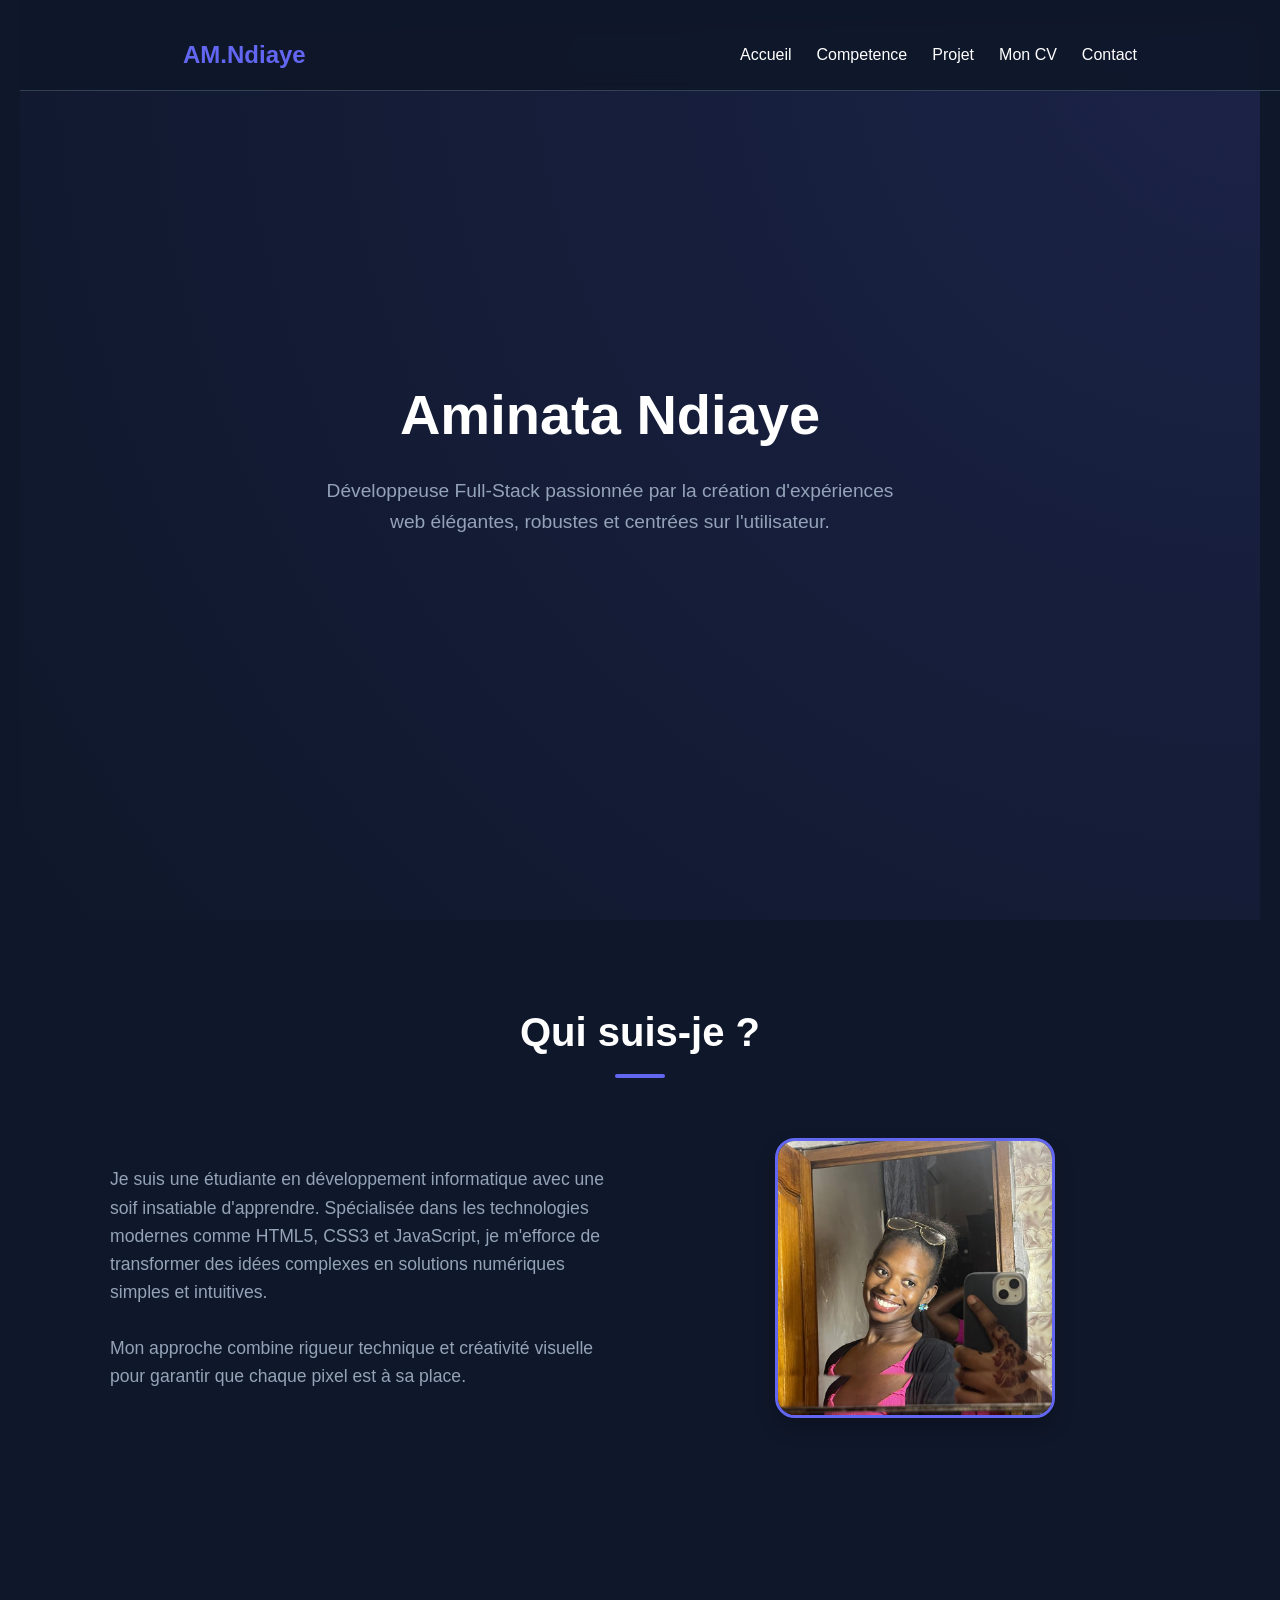
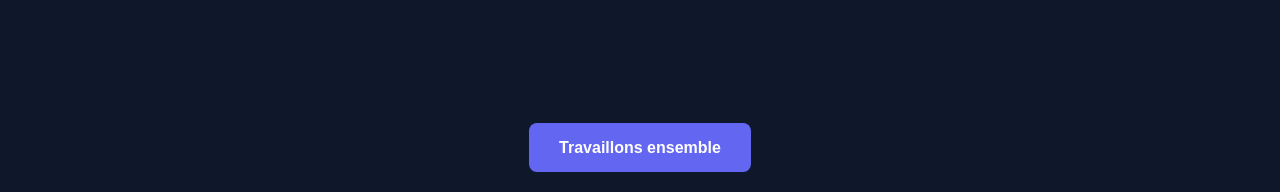
<file: index.html>
<!DOCTYPE html>
<html lang="fr">
<head>
    <meta charset="UTF-8">
    <meta name="viewport" content="width=device-width, initial-scale=1.0">
    <title>Aminata Ndiaye | Développeuse Full-Stack</title>
    <link rel="stylesheet" href="css/style.css">
    <!-- Google Fonts -
    
</head>
<body>


    <!-- Header & Navigation -->
    <header>
        <div class="container">
            <nav>
                <a href="#" class="logo">AM.<span>Ndiaye</span></a>

                <ul class="nav-links">
                    <li><a href="index.html">Accueil</a></li>
                    <li><a href="competence.html">Competence</a></li>
                    <li><a href="projet.html">Projet</a></li>
                    <li><a href="cv.html">Mon CV</a></li>
                    <li><a href="contact.html">Contact</a></li>
                </ul>
            </nav>
        </div>
    </header>

    <section class="hero">
        <div class="container">
            <h1>Aminata Ndiaye</h1>
            <p>Développeuse Full-Stack passionnée par la création d'expériences web élégantes, robustes et centrées sur l'utilisateur.</p>

                        </div>
                        <i class="fa-solid fa-user" style="font-size: 8rem; color: white; margin-top: 40px; margin-left: 60px;"></i>
                    </div>
                </div>
            </div>
        </div>
    </section>
     
   

    </section>

    <!-- About Section -->
    <section id="about">
        <div class="container">
            <div class="section-title">
                <h2>Qui suis-je ?</h2>
            </div>
            <div style="display: flex; align-items: center; gap: 40px; flex-wrap: wrap;">
                <div style="flex: 1; min-width: 300px;">
                    <p style="font-size: 1.1rem; color: var(--text-muted);">
                        Je suis une étudiante en développement informatique avec une soif insatiable d'apprendre. Spécialisée dans les technologies modernes comme HTML5, CSS3 et JavaScript, je m'efforce de transformer des idées complexes en solutions numériques simples et intuitives. 
                        <br><br>
                        Mon approche combine rigueur technique et créativité visuelle pour garantir que chaque pixel est à sa place.
                    </p>
                </div>
                <div style="flex: 1; min-width: 300px; display: flex; justify-content: center;">
    <div style="width: 280px; height: 280px; border-radius: 20px; border: 3px solid var(--accent-color); position: relative; overflow: hidden; box-shadow: 0 10px 20px rgba(0,0,0,0.2);">
        
        <img src="image/WhatsApp Image 2026-04-02 at 20.54.46.jpeg" 
             alt="Photo de profil Aminata" 
             style="width: 100%; height: 100%; object-fit: cover; display: block;">

    </div>
</div>
                        </div>
                        <i class="fa-solid fa-user" style="font-size: 8rem; color: white; margin-top: 40px; margin-left: 60px;"></i>
                    </div>
                </div>
            </div>
        </div>
    </section>
     <div class="hero-btns">
                <a href="#projects" class="btn">Travaillons ensemble</a>
                
                </a>
            </div>
</file>
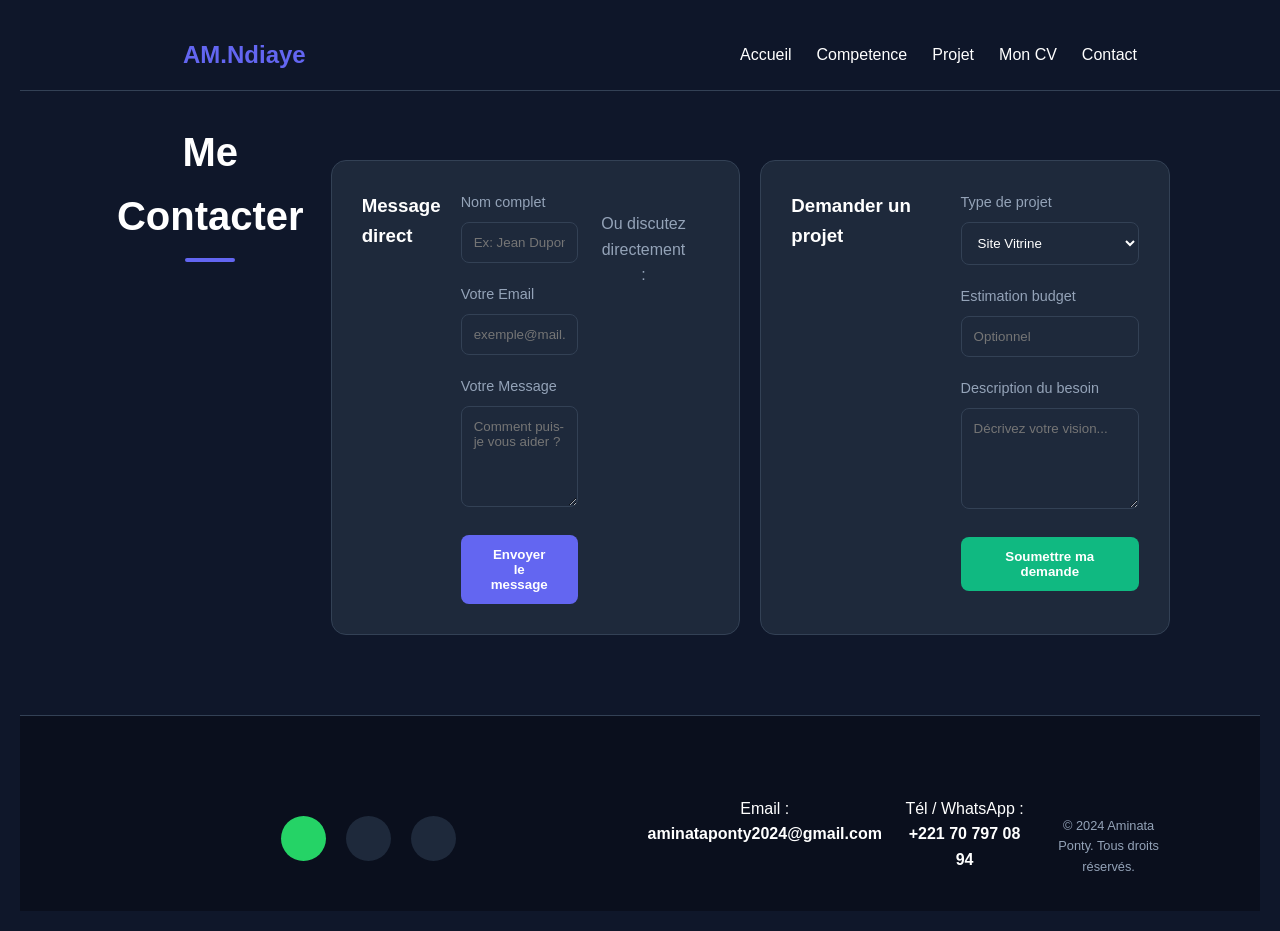
<file: contact.html>
<!DOCTYPE html>
<html lang="en">
<head>
    <meta charset="UTF-8">
    <meta name="viewport" content="width=device-width, initial-scale=1.0">
    <title>Document</title>
    <link rel="stylesheet" href="css/style.css">
</head>
<body>
     <header>
        <div class="container">
             <nav>
                <a href="#" class="logo">AM.<span>Ndiaye</span></a>
                <ul class="nav-links">
                    <li><a href="index.html">Accueil</a></li>
            
                    <li><a href="competence.html">Competence</a></li>
                    <li><a href="projet.html">Projet</a></li>
                    <li><a href="cv.html">Mon CV</a></li>
                    <li><a href="contact.html">Contact</a></li>
                </ul>
        
            </nav>
        </div>
    </header>
    <!-- Contacts Section -->
    <section id="contact">
        <div class="container">
            <div class="section-title">
                <h2>Me Contacter</h2>
            </div>
            
            <div class="forms-container">
                <div class="card" style="background: var(--card-bg); padding: 30px; border-radius: 15px; border: 1px solid var(--border-color);">
                    <h3 style="margin-bottom: 20px;"><i class="fa-solid fa-paper-plane" style="color: var(--accent-color);"></i> Message direct</h3>
                    <form action="#">
                        <div class="form-group">
                            <label for="name">Nom complet</label>
                            <input type="text" id="name" required placeholder="Ex: Jean Dupont">
                        </div>
                        <div class="form-group">
                            <label for="email">Votre Email</label>
                            <input type="email" id="email" required placeholder="exemple@mail.com">
                        </div>
                        <div class="form-group">
                            <label for="message">Votre Message</label>
                            <textarea id="message" rows="5" required placeholder="Comment puis-je vous aider ?"></textarea>
                        </div>
                        <button type="submit" class="btn" style="width: 100%;">Envoyer le message</button>
                    </form>
                    <div style="margin-top: 20px; text-align: center;">
                        <p style="color: var(--text-muted); margin-bottom: 10px;">Ou discutez directement :</p>
                        <a href="https://wa.me/221707970894" target="_blank" style="color: var(--whatsapp-green); font-weight: 700;">
    
                        </a>
                    </div>
                </div>

                <div class="card" style="background: var(--card-bg); padding: 30px; border-radius: 15px; border: 1px solid var(--border-color);">
                    <h3 style="margin-bottom: 20px;"><i class="fa-solid fa-lightbulb" style="color: var(--success);"></i> Demander un projet</h3>
                    <form action="#">
                        <div class="form-group">
                            <label for="p-type">Type de projet</label>
                            <select id="p-type">
                                <option>Site Vitrine</option>
                                <option>E-commerce</option>
                                <option>Application Web</option>
                                <option>Audit / Debug</option>
                            </select>
                        </div>
                        <div class="form-group">
                            <label for="budget">Estimation budget</label>
                            <input type="text" id="budget" placeholder="Optionnel">
                        </div>
                        <div class="form-group">
                            <label for="p-desc">Description du besoin</label>
                            <textarea id="p-desc" rows="5" placeholder="Décrivez votre vision..."></textarea>
                        </div>
                        <button type="submit" class="btn" style="width: 100%; background-color: var(--success);">Soumettre ma demande</button>
                    </form>
                </div>
            </div>
        </div>
    </section>

    <!-- Footer -->
    <footer>
        <div class="container">
            <div class="social-links">
                <a href="https://wa.me/221707970894" target="_blank" class="social-icon" style="background: var(--whatsapp-green); color: white;"><i class="fa-brands fa-whatsapp"></i></a>
                <a href="#" class="social-icon"><i class="fa-brands fa-github"></i></a>
                <a href="#" class="social-icon"><i class="fa-brands fa-linkedin-in"></i></a>
            </div>
            <p style="margin-bottom: 10px;">Email : <strong>aminataponty2024@gmail.com</strong></p>
            <p style="margin-bottom: 10px;">Tél / WhatsApp : <strong>+221 70 797 08 94</strong></p>
            <p style="color: var(--text-muted); font-size: 0.8rem; margin-top: 20px;">&copy; 2024 Aminata Ponty. Tous droits réservés.</p>
        </div>
    </footer>

</body>
</html>
</file>
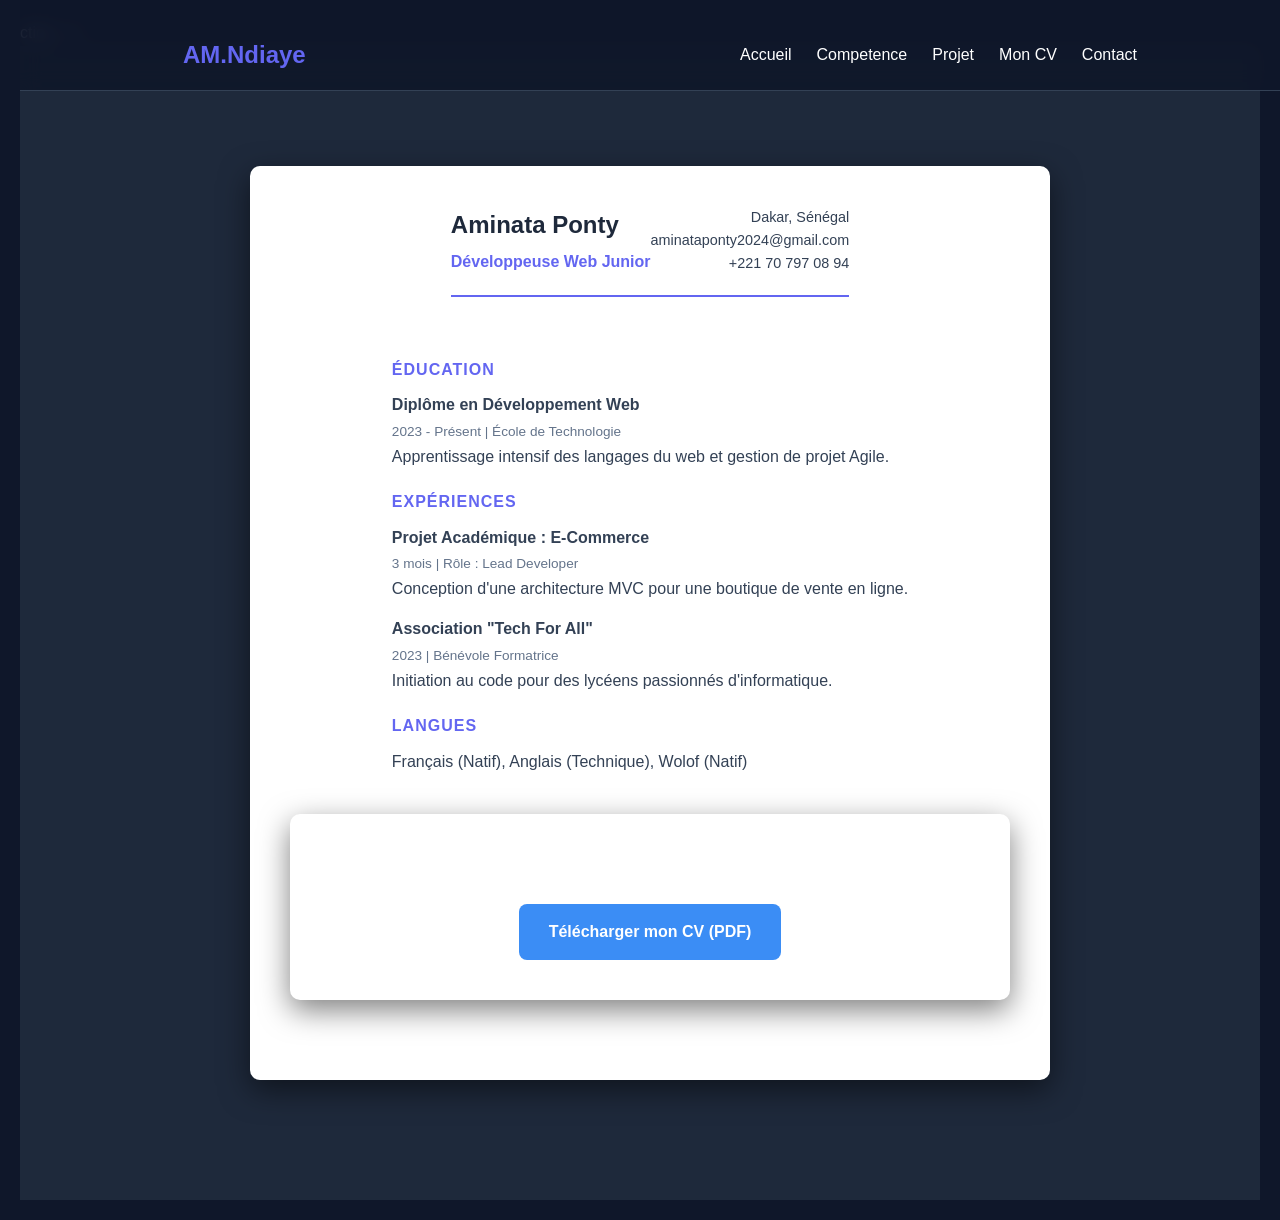
<file: cv.html>
<!DOCTYPE html>
<html lang="en">
<head>
    <meta charset="UTF-8">
    <meta name="viewport" content="width=device-width, initial-scale=1.0">
    <title>Document</title>
    <link rel="stylesheet" href="css/style.css">
</head>
<body>
     <header>
        <div class="container">
           <nav>
                <a href="#" class="logo">AM.<span>Ndiaye</span></a>
                <ul class="nav-links">
                    <li><a href="index.html">Accueil</a></li>
                    <li><a href="competence.html">Competence</a></li>
                    <li><a href="projet.html">Projet</a></li>
                    <li><a href="cv.html">Mon CV</a></li>
                    <li><a href="contact.html">Contact</a></li>
                </ul>
            </nav>
        </div>
    </header>
    ction -->
    <section id="cv" style="background: var(--secondary-bg);">
        <div class="container">
            <div class="section-title">
                
            </div>
            
            <div class="cv-section">
                <div class="cv-header">
                    <div>
                        <h2 style="color: #1e293b; margin-bottom: 5px;">Aminata Ponty</h2>
                        <p style="color: var(--accent-color); font-weight: 600;">Développeuse Web Junior</p>
                    </div>
                    <div style="text-align: right; font-size: 0.9rem;">
                        <p>Dakar, Sénégal</p>
                        <p>aminataponty2024@gmail.com</p>
                        <p>+221 70 797 08 94</p>
                    </div>
                </div>

                <div class="cv-content">
                    <h3>Éducation</h3>
                    <div class="experience-item">
                        <h4>Diplôme en Développement Web</h4>
                        <span>2023 - Présent | École de Technologie</span>
                        <p>Apprentissage intensif des langages du web et gestion de projet Agile.</p>
                    </div>

                    <h3>Expériences</h3>
                    <div class="experience-item">
                        <h4>Projet Académique : E-Commerce</h4>
                        <span>3 mois | Rôle : Lead Developer</span>
                        <p>Conception d'une architecture MVC pour une boutique de vente en ligne.</p>
                    </div>
                    <div class="experience-item">
                        <h4>Association "Tech For All"</h4>
                        <span>2023 | Bénévole Formatrice</span>
                        <p>Initiation au code pour des lycéens passionnés d'informatique.</p>
                    </div>

                    <h3>Langues</h3>
                    <p>Français (Natif), Anglais (Technique), Wolof (Natif)</p>
                </div>
                
                
                <div class="cv-section">
    <div style="width: 100%; display: flex; justify-content: center; margin-top: 40px; clear: both;">
        <a href="#" class="btn" onclick="window.print(); return false;" 
           style="background-color: #3b8df5; color: white; padding: 15px 30px; border-radius: 8px; text-decoration: none;">
           Télécharger mon CV (PDF)
        </a>
    </div>
</div>
            </div>
        </div>
    </section>
</body>
</html>
</file>
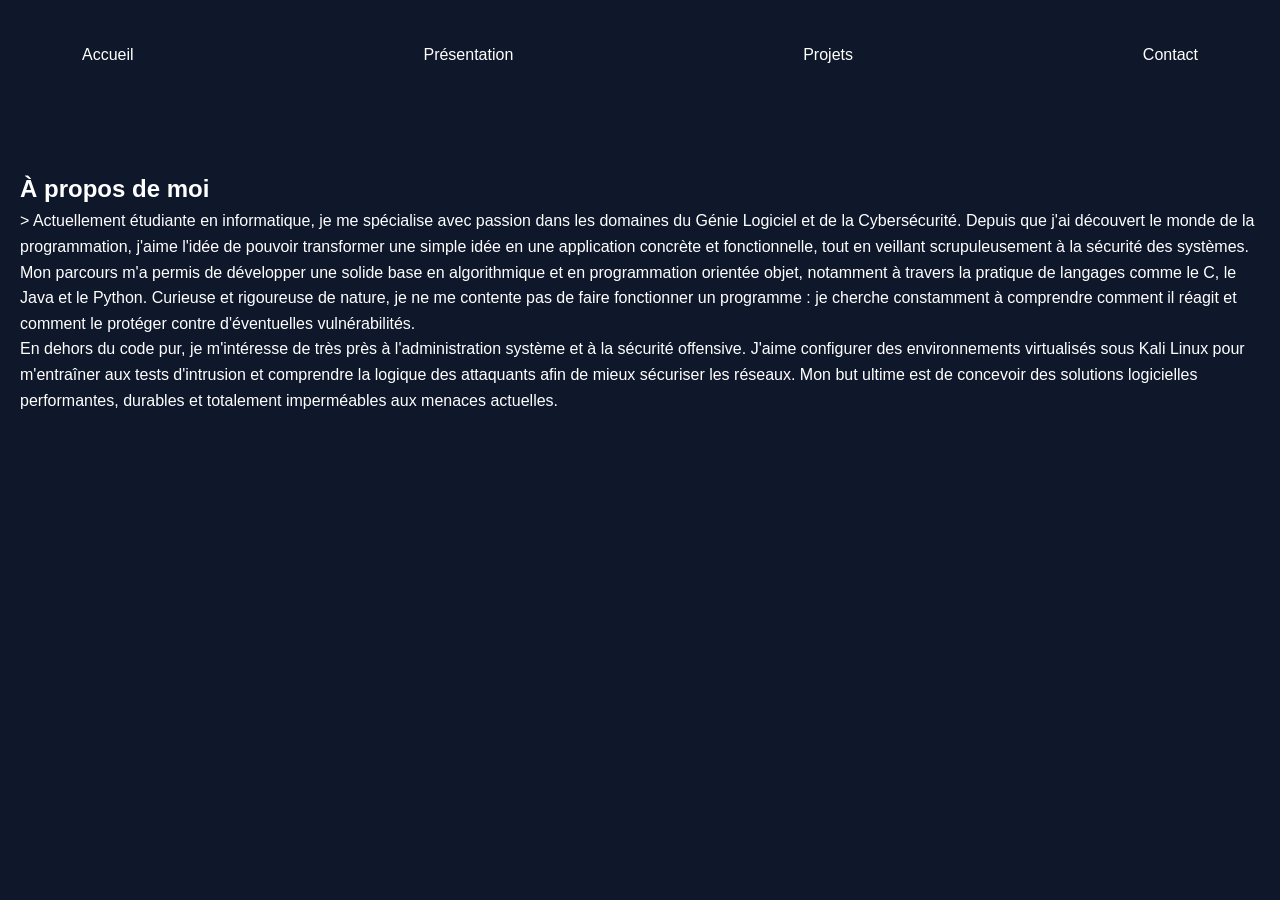
<file: presentation.html>
<!DOCTYPE html>
<html lang="en">
<head>
    <meta charset="UTF-8">
    <meta name="viewport" content="width=device-width, initial-scale=1.0">
    <title>Document</title> 
    <link rel="stylesheet" href="css/style.css">
</head>
<body>
      <nav class="navigation">
        <a href="index.html">Accueil</a>
        <a href="presentation.html">Présentation</a>
        <a href="projets.html">Projets</a>
        <a href="contact.html">Contact</a>
    </nav>
    <section class="section-interne">
    <h1>À propos de moi</h1>
    
    <div class="texte-presentation">
        <ptext-align: center !important; max-width: 800px; margin: 0 auto;"></ptext-align:>>
            Actuellement étudiante en informatique, je me spécialise avec passion dans les domaines du 
            Génie Logiciel et de la Cybersécurité. Depuis que j'ai découvert le monde de la programmation, 
            j'aime l'idée de pouvoir transformer une simple idée en une application concrète et fonctionnelle, 
            tout en veillant scrupuleusement à la sécurité des systèmes.
        </p>

        <p>
            Mon parcours m'a permis de développer une solide base en algorithmique et en programmation orientée objet, 
            notamment à travers la pratique de langages comme le C, le Java et le Python. Curieuse et rigoureuse de nature, 
            je ne me contente pas de faire fonctionner un programme : je cherche constamment à comprendre comment il réagit 
            et comment le protéger contre d'éventuelles vulnérabilités.
        </p>

        <p>
            En dehors du code pur, je m'intéresse de très près à l'administration système et à la sécurité offensive. 
            J'aime configurer des environnements virtualisés sous Kali Linux pour m'entraîner aux tests d'intrusion et 
            comprendre la logique des attaquants afin de mieux sécuriser les réseaux. Mon but ultime est de concevoir 
            des solutions logicielles performantes, durables et totalement imperméables aux menaces actuelles.
        </p>
    </div>
</section>
    
</body>
</html>
</file>
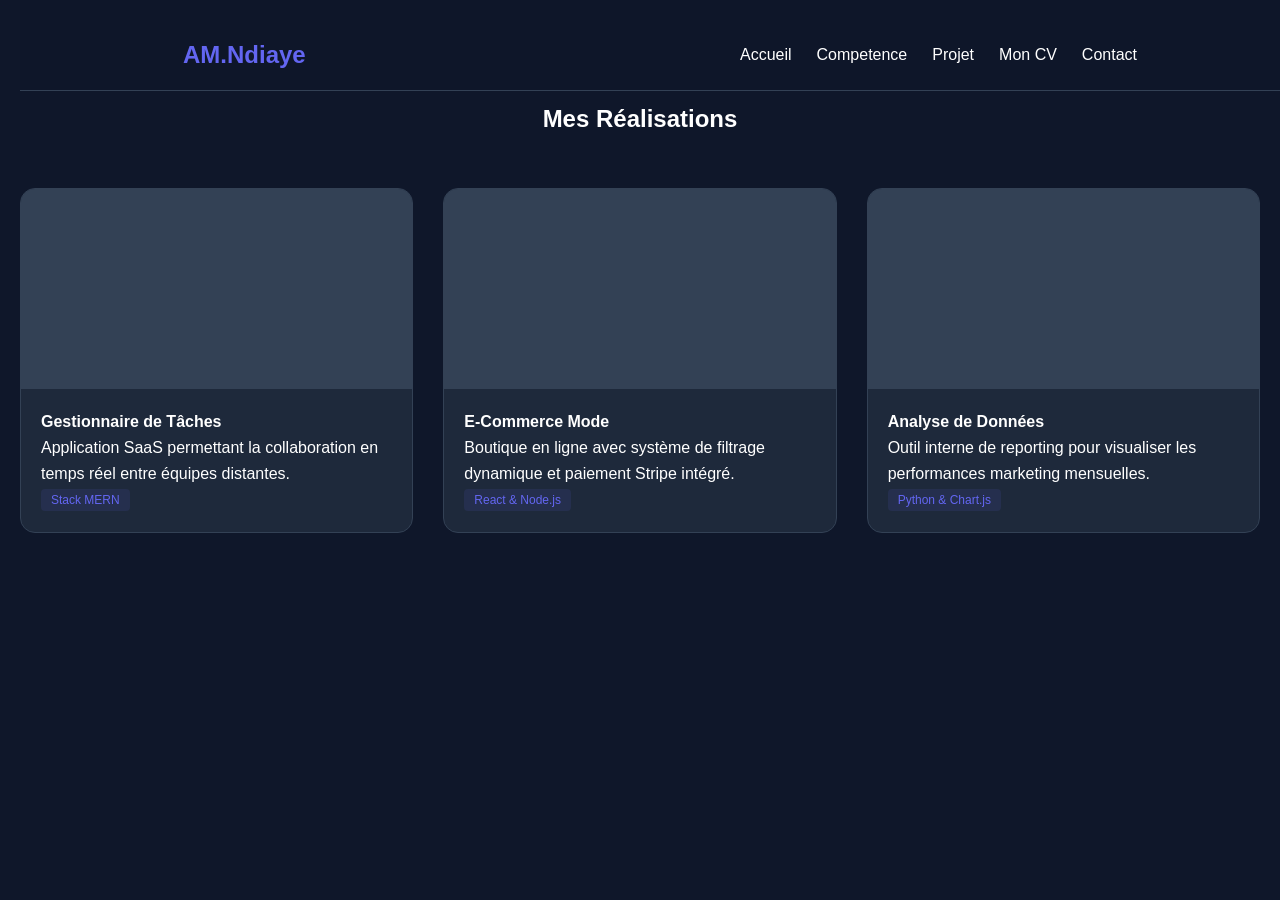
<file: projet.html>
<!DOCTYPE html>
<html lang="en">
<head>
    <meta charset="UTF-8">
    <meta name="viewport" content="width=device-width, initial-scale=1.0">
    <title>Document</title>
    <link rel="stylesheet" href="css/style.css">
</head>
<body>
     <header>
        <div class="container">
             <nav>
                <a href="#" class="logo">AM.<span>Ndiaye</span></a>
                <ul class="nav-links">
                    <li><a href="index.html">Accueil</a></li>
                   
                    <li><a href="competence.html">Competence</a></li>
                    <li><a href="projet.html">Projet</a></li>
                    <li><a href="cv.html">Mon CV</a></li>
                    <li><a href="contact.html">Contact</a></li>
                </ul>
                
            </nav>
        </div>
    </header>
        <!-- Projects Section -->
    <section id="projects">
        <h2 class="section-title">Mes Réalisations</h2>
        <div class="projects-grid">
            <!-- Projet 1 -->
            <div class="project-card">
                <div class="project-img" style="background-image: url('https://images.unsplash.com/photo-1517694712202-14dd9538aa97?q=80&w=2070&auto=format&fit=crop');"></div>
                <div class="project-info">
                    <h4>Gestionnaire de Tâches</h4>
                    <p>Application SaaS permettant la collaboration en temps réel entre équipes distantes.</p>
                    <span class="tag">Stack MERN</span>
                </div>
            </div>

            <!-- Projet 2 -->
            <div class="project-card">
                <div class="project-img" style="background-image: url('https://images.unsplash.com/photo-1557821552-17105176677c?q=80&w=2089&auto=format&fit=crop');"></div>
                <div class="project-info">
                    <h4>E-Commerce Mode</h4>
                    <p>Boutique en ligne avec système de filtrage dynamique et paiement Stripe intégré.</p>
                    <span class="tag">React & Node.js</span>
                </div>
            </div>

            <!-- Projet 3 -->
            <div class="project-card">
                <div class="project-img" style="background-image: url('https://images.unsplash.com/photo-1551288049-bebda4e38f71?q=80&w=2070&auto=format&fit=crop');"></div>
                <div class="project-info">
                    <h4>Analyse de Données</h4>
                    <p>Outil interne de reporting pour visualiser les performances marketing mensuelles.</p>
                    <span class="tag">Python & Chart.js</span>
                </div>
            </div>
        </div>
    </section>
</body>
</html>
</file>
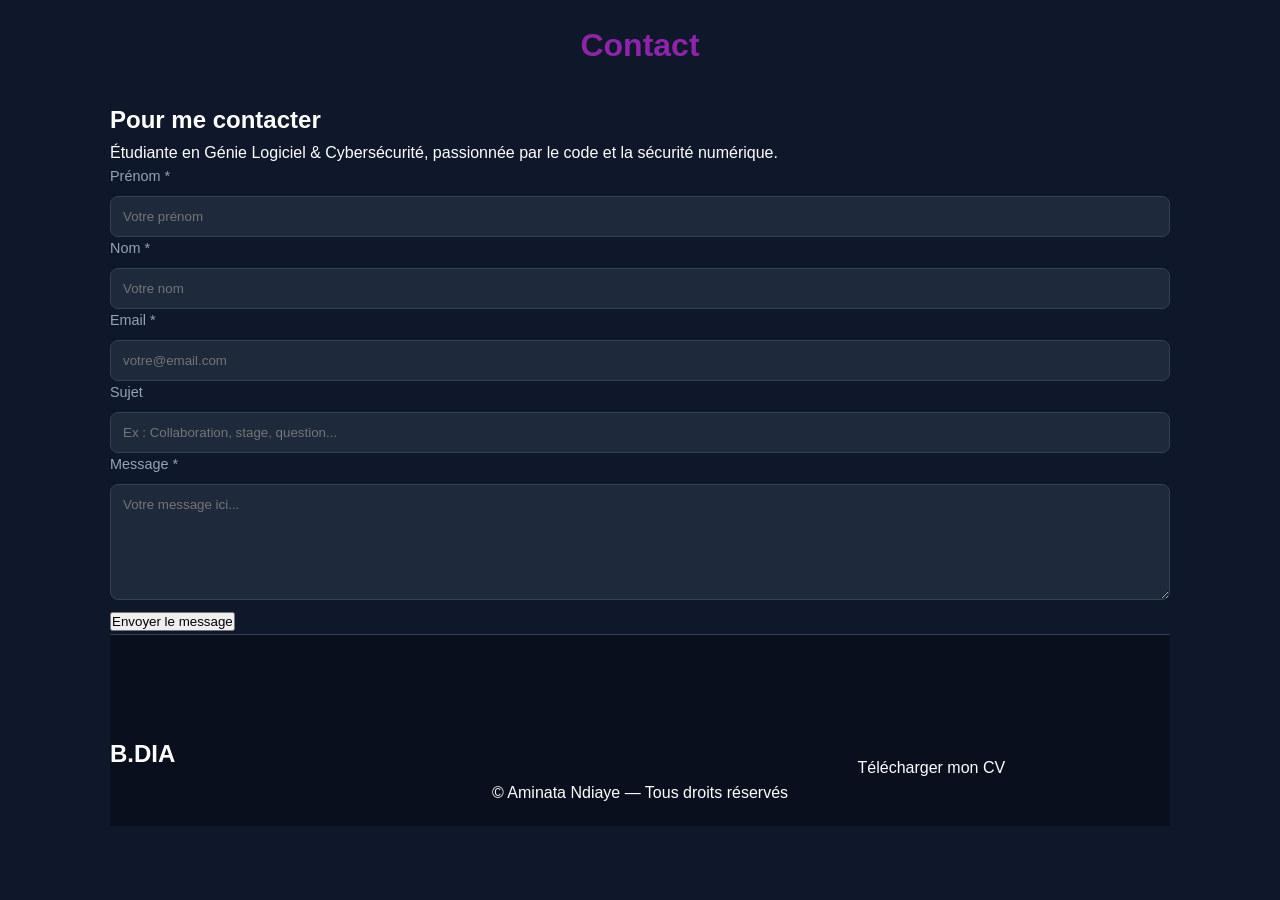
<file: pages/contact.html>
<!DOCTYPE html>
<html lang="en">
<head>
    <meta charset="UTF-8">
    <meta name="viewport" content="width=device-width, initial-scale=1.0">
    <title>Document</title>
    <link rel="stylesheet" href="../css/style.css">
</head>
<body>
  <h1 style="text-align: center !important; color: #8E24AA !important; margin-bottom: 30px;">Contact</h1>
  <div class="contact-principale"></div>


     <section class="section-contact container">
      <h1>Pour me contacter</h1>
   <p>Étudiante en Génie Logiciel & Cybersécurité, passionnée par le code et la sécurité numérique.</p> 

  <form action="#" method="POST" class="form-contact">
    
    <div class="input-group">
      <label for="prenom">Prénom *</label>
      <input type="text" id="prenom" name="prenom" required placeholder="Votre prénom">
    </div>

    <div class="input-group">
      <label for="nom">Nom *</label>
      <input type="text" id="nom" name="nom" required placeholder="Votre nom">
    </div>

    <div class="input-group">
      <label for="email">Email *</label>
      <input type="email" id="email" name="email" required placeholder="votre@email.com">
    </div>

    <div class="input-group">
      <label for="sujet">Sujet</label>
      <input type="text" id="sujet" name="sujet" placeholder="Ex : Collaboration, stage, question...">
    </div>

    <div class="input-group textarea-group">
      <label for="message">Message *</label>
      <textarea id="message" name="message" required rows="6" placeholder="Votre message ici..."></textarea>
    </div>

    <button type="submit" class="btn-envoyer">Envoyer le message <i class="fas fa-paper-plane"></i></button>
 

    <footer class="mon-footer">
    <div class="footer-container">
        
        <div class="footer-col">
            <h2 class="footer-logo">B.DIA</h2>
            
            
            <div class="footer-socials">
                <a href="#"><i class="fab fa-instagram"></i></a>
                <a href="#"><i class="far fa-envelope"></i></a>
                <a href="https://github.com/fatadia10" target="_blank"><i class="fab fa-github"></i></a>
                <a href="#"><i class="fab fa-whatsapp"></i></a>
            </div>
            
            <div class="cv-download-container">
                <a href="images/mon-cv.pdf" download="CV_Bineta_Dia" class="btn-cv">
                    <i class="fas fa-download"></i> Télécharger mon CV
                </a>
            </div>
        </div>

        

        
        </div>

    </div>

    <div class="footer-copyright">
        <p>&copy; Aminata Ndiaye — Tous droits réservés</p>
    </div>
</footer>
  </form>
</section>
</body>
</html>
</file>
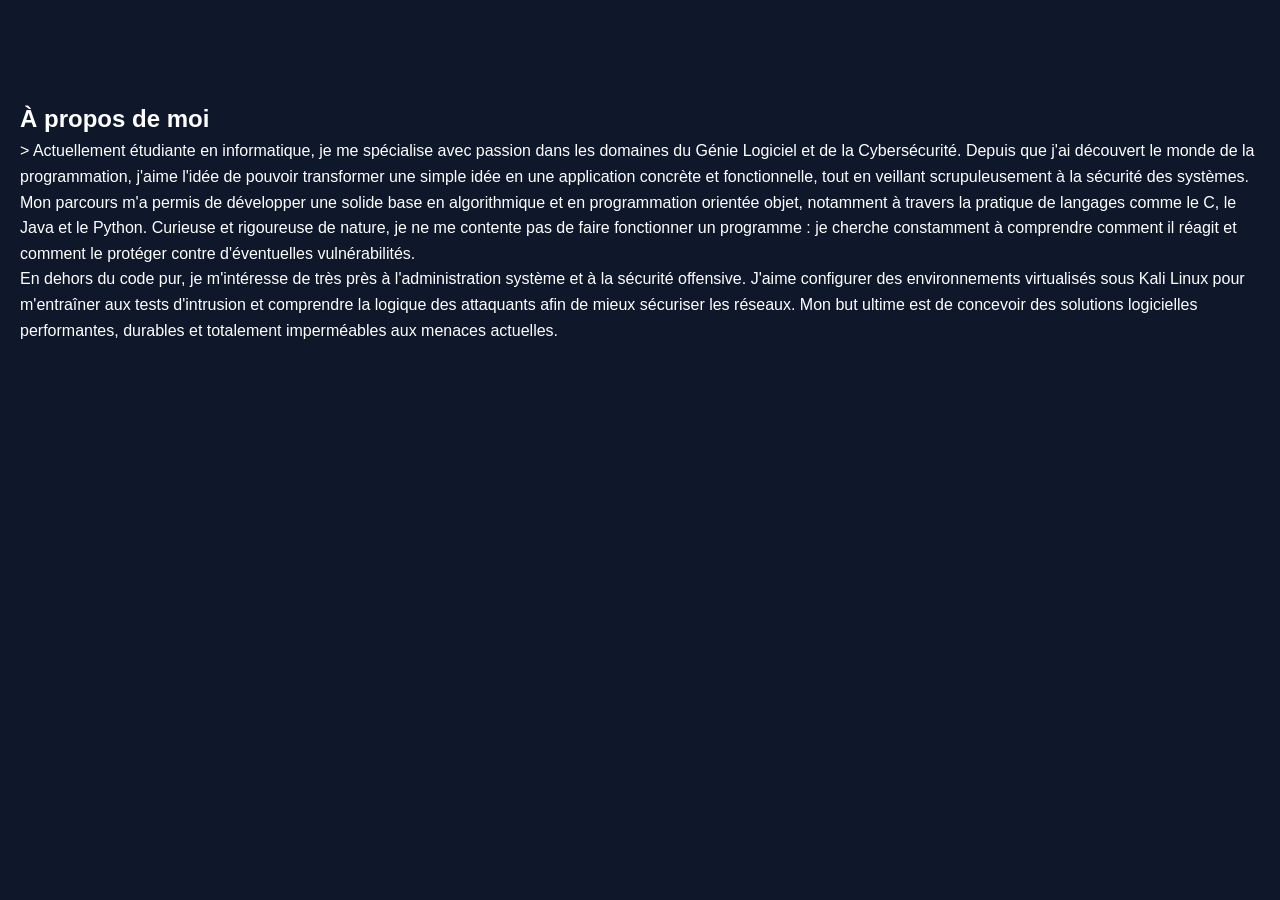
<file: pages/presentation.html>
<!DOCTYPE html>
<html lang="en">
<head>
    <meta charset="UTF-8">
    <meta name="viewport" content="width=device-width, initial-scale=1.0">
    <title>Document</title> 
    <link rel="stylesheet" href="../css/style.css">
</head>
<body>
    <section class="section-interne">
    <h1>À propos de moi</h1>
    
    <div class="texte-presentation">
        <ptext-align: center !important; max-width: 800px; margin: 0 auto;"></ptext-align:>>
            Actuellement étudiante en informatique, je me spécialise avec passion dans les domaines du 
            Génie Logiciel et de la Cybersécurité. Depuis que j'ai découvert le monde de la programmation, 
            j'aime l'idée de pouvoir transformer une simple idée en une application concrète et fonctionnelle, 
            tout en veillant scrupuleusement à la sécurité des systèmes.
        </p>

        <p>
            Mon parcours m'a permis de développer une solide base en algorithmique et en programmation orientée objet, 
            notamment à travers la pratique de langages comme le C, le Java et le Python. Curieuse et rigoureuse de nature, 
            je ne me contente pas de faire fonctionner un programme : je cherche constamment à comprendre comment il réagit 
            et comment le protéger contre d'éventuelles vulnérabilités.
        </p>

        <p>
            En dehors du code pur, je m'intéresse de très près à l'administration système et à la sécurité offensive. 
            J'aime configurer des environnements virtualisés sous Kali Linux pour m'entraîner aux tests d'intrusion et 
            comprendre la logique des attaquants afin de mieux sécuriser les réseaux. Mon but ultime est de concevoir 
            des solutions logicielles performantes, durables et totalement imperméables aux menaces actuelles.
        </p>
    </div>
</section>
    
</body>
</html>
</file>
<file: css/style.css>
/* VARIABLES DE COULEURS */
        :root {
            --primary-bg: #0f172a;
            --secondary-bg: #1e293b;
            --accent-color: #6366f1;
            --accent-hover: #4f46e5;
            --text-main: #f8fafc;
            --text-muted: #94a3b8;
            --card-bg: #1e293b;
            --border-color: #334155;
            --success: #10b981;
            --whatsapp-green: #25d366;
        }

        /* RESET & BASE */
        * {
            margin: 0;
            padding: 0;
            box-sizing: border-box;
            scroll-behavior: smooth;
        }

        body {
            font-family: 'Inter', sans-serif;
            background-color: var(--primary-bg);
            color: var(--text-main);
            line-height: 1.6;
            overflow-x: hidden;
        }

        h1, h2, h3, .logo {
            font-family: 'Poppins', sans-serif;
        }

        a {
            text-decoration: none;
            color: inherit;
            transition: 0.3s;
        }

        ul {
            list-style: none;
        }

        .container {
            max-width: 1100px;
            margin: 0 auto;
            padding: 0 20px;
        }

        section {
            padding: 80px 0;
        }

        /* NAVIGATION */
        header {
            background: rgba(15, 23, 42, 0.9);
            backdrop-filter: blur(10px);
            position: fixed;
            width: 100%;
            top: 0;
            z-index: 1000;
            border-bottom: 1px solid var(--border-color);
        }

        nav {
            display: flex;
            justify-content: space-between;
            align-items: center;
            height: 70px;
        }

        .logo {
            font-size: 1.5rem;
            font-weight: 800;
            color: var(--accent-color);
        }

        .nav-links {
            display: flex;
            gap: 25px;
        }

        .nav-links a:hover {
            color: var(--accent-color);
        }

        /* HERO SECTION */
        .hero {
            height: 100vh;
            display: flex;
            align-items: center;
            justify-content: center;
            text-align: center;
            background: radial-gradient(circle at top right, rgba(99, 102, 241, 0.15), transparent);
        }

        .hero h1 {
            font-size: 3.5rem;
            margin-bottom: 1rem;
        }

        .hero p {
            font-size: 1.2rem;
            color: var(--text-muted);
            max-width: 600px;
            margin: 0 auto 2rem;
        }

        .btn {
            display: inline-block;
            background-color: var(--accent-color);
            color: white;
            padding: 12px 30px;
            border-radius: 8px;
            font-weight: 600;
            border: none;
            cursor: pointer;
            transition: 0.3s transform ease, 0.3s background-color;
        }

        .btn:hover {
            background-color: var(--accent-hover);
            transform: translateY(-3px);
        }

        .btn-outline {
            background: transparent;
            border: 2px solid var(--accent-color);
            margin-left: 10px;
        }

        /* SECTION TITLES */
        .section-title {
            text-align: center;
            margin-bottom: 50px;
        }

        .section-title h2 {
            font-size: 2.5rem;
            position: relative;
            display: inline-block;
            margin-bottom: 10px;
        }

        .section-title h2::after {
            content: '';
            display: block;
            width: 50px;
            height: 4px;
            background: var(--accent-color);
            margin: 10px auto 0;
            border-radius: 2px;
        }

        /* COMPETENCES (BADGES) */
        .skills-grid {
            display: flex;
            flex-wrap: wrap;
            justify-content: center;
            gap: 15px;
        }

        .skill-badge {
            background: var(--secondary-bg);
            border: 1px solid var(--border-color);
            padding: 10px 20px;
            border-radius: 50px;
            display: flex;
            align-items: center;
            gap: 10px;
            transition: 0.3s;
        }

        .skill-badge:hover {
            border-color: var(--accent-color);
            transform: scale(1.05);
        }

        .skill-badge i {
            color: var(--accent-color);
        }

        /* PROJETS & RECHERCHE */
        .search-container {
            margin-bottom: 40px;
            display: flex;
            justify-content: center;
        }

        .search-wrapper {
            position: relative;
            width: 100%;
            max-width: 500px;
        }

        .search-wrapper input {
            width: 100%;
            padding: 15px 20px 15px 45px;
            border-radius: 30px;
            border: 1px solid var(--border-color);
            background: var(--secondary-bg);
            color: white;
            outline: none;
        }

        .search-wrapper i {
            position: absolute;
            left: 18px;
            top: 50%;
            transform: translateY(-50%);
            color: var(--text-muted);
        }

        .projects-grid {
            display: grid;
            grid-template-columns: repeat(auto-fit, minmax(300px, 1fr));
            gap: 30px;
        }

        .project-card {
            background: var(--card-bg);
            border-radius: 15px;
            overflow: hidden;
            border: 1px solid var(--border-color);
            transition: 0.3s;
        }

        .project-card:hover {
            transform: translateY(-10px);
            border-color: var(--accent-color);
        }

        .project-img {
            height: 200px;
            background: #334155;
            display: flex;
            align-items: center;
            justify-content: center;
            font-size: 3rem;
            color: var(--text-muted);
        }

        .project-info {
            padding: 20px;
        }

        .project-tags {
            margin-top: 15px;
            display: flex;
            gap: 8px;
            flex-wrap: wrap;
        }

        .tag {
            font-size: 0.75rem;
            background: rgba(99, 102, 241, 0.1);
            color: var(--accent-color);
            padding: 4px 10px;
            border-radius: 4px;
        }

        /* FORMULAIRES */
        .forms-container {
            display: grid;
            grid-template-columns: 1fr 1fr;
            gap: 40px;
        }

        .form-group {
            margin-bottom: 20px;
        }

        label {
            display: block;
            margin-bottom: 8px;
            color: var(--text-muted);
            font-size: 0.9rem;
        }

        input, textarea, select {
            width: 100%;
            padding: 12px;
            background: var(--secondary-bg);
            border: 1px solid var(--border-color);
            border-radius: 8px;
            color: white;
            font-family: inherit;
        }

        input:focus, textarea:focus {
            outline: 2px solid var(--accent-color);
            border-color: transparent;
        }

        /* FOOTER */
        footer {
            background: #0a0f1d;
            padding: 60px 0 20px;
            border-top: 1px solid var(--border-color);
            text-align: center;
        }

        .social-links {
            margin-bottom: 30px;
            display: flex;
            justify-content: center;
            gap: 20px;
        }

        .social-icon {
            width: 45px;
            height: 45px;
            background: var(--secondary-bg);
            border-radius: 50%;
            display: flex;
            align-items: center;
            justify-content: center;
            font-size: 1.2rem;
        }

        .social-icon:hover {
            background: var(--accent-color);
            transform: scale(1.1);
        }

        /* CV STYLING */
        .cv-section {
            background: white;
            color: #334155;
            padding: 40px;
            border-radius: 10px;
            max-width: 800px;
            margin: 40px auto;
            box-shadow: 0 10px 30px rgba(0,0,0,0.5);
        }

        .cv-header {
            border-bottom: 2px solid var(--accent-color);
            padding-bottom: 20px;
            margin-bottom: 20px;
            display: flex;
            justify-content: space-between;
            align-items: center;
        }

        .cv-content h3 {
            color: var(--accent-color);
            margin: 20px 0 10px;
            text-transform: uppercase;
            font-size: 1rem;
            letter-spacing: 1px;
        }

        .experience-item {
            margin-bottom: 15px;
        }

        .experience-item h4 {
            margin: 0;
            font-weight: 600;
        }

        .experience-item span {
            font-size: 0.85rem;
            color: #64748b;
        }

        /* WHATSAPP FLOAT BUTTON */
        .whatsapp-float {
            position: fixed;
            bottom: 30px;
            right: 30px;
            background-color: var(--whatsapp-green);
            color: white;
            width: 60px;
            height: 60px;
            border-radius: 50%;
            display: flex;
            align-items: center;
            justify-content: center;
            font-size: 30px;
            box-shadow: 0 4px 12px rgba(0,0,0,0.3);
            z-index: 1001;
            transition: 0.3s;
        }

        .whatsapp-float:hover {
            transform: scale(1.1);
            background-color: #128c7e;
        }

        /* RESPONSIVE */
        @media (max-width: 768px) {
            .nav-links { display: none; }
            .hero h1 { font-size: 2.5rem; }
            .forms-container { grid-template-columns: 1fr; }
            .cv-section { padding: 20px; margin: 20px; }
            .whatsapp-float { bottom: 20px; right: 20px; width: 50px; height: 50px; font-size: 25px; }
        }


        /* On force le centrage sur la section et tout ce qu'elle contient */


/* On aligne les boutons horizontalement au centre */
.container-boutons, div:has(button), div:has(a) {
    display: flex !important;
    justify-content: center !important;
    gap: 20px !important;
    width: 100% !important;
    margin-top: 20px !important;
}
nav {
    display: flex;
    justify-content: space-between; /* C'est ce qui pousse le menu à l'opposé du nom */
    align-items: center;            /* Aligne verticalement au milieu */
    padding: 20px 5%;               /* Ajoute de l'espace sur les côtés */
    width: 100%;
    box-sizing: border-box;
}

/* Pour espacer les liens du menu entre eux */
nav ul {
    display: flex;
    gap: 30px;                      /* Crée un espace de 30px entre chaque lien */
    list-style: none;
    margin: 0;
    padding: 0;
}



/* On s'assure que le bouton lui-même est bien centré */
.btn {
    display: inline-block;
    margin: 0 auto;
}

body {
  font-family: Arial, sans-serif;
  background: #0f172a;
  color: #fff;
  margin: 0;
  padding: 20px;
}

/* On s'assure que la section CV peut contenir un bouton en bas */
.cv-section {
    display: flex;
    flex-direction: column;
    align-items: center;
}

/* On stylise le bouton pour qu'il soit bien visible en bas */
.cv-section .btn {
    margin-top: 30px;
    align-self: center;
    display: block;
    width: fit-content;
}
</file>
